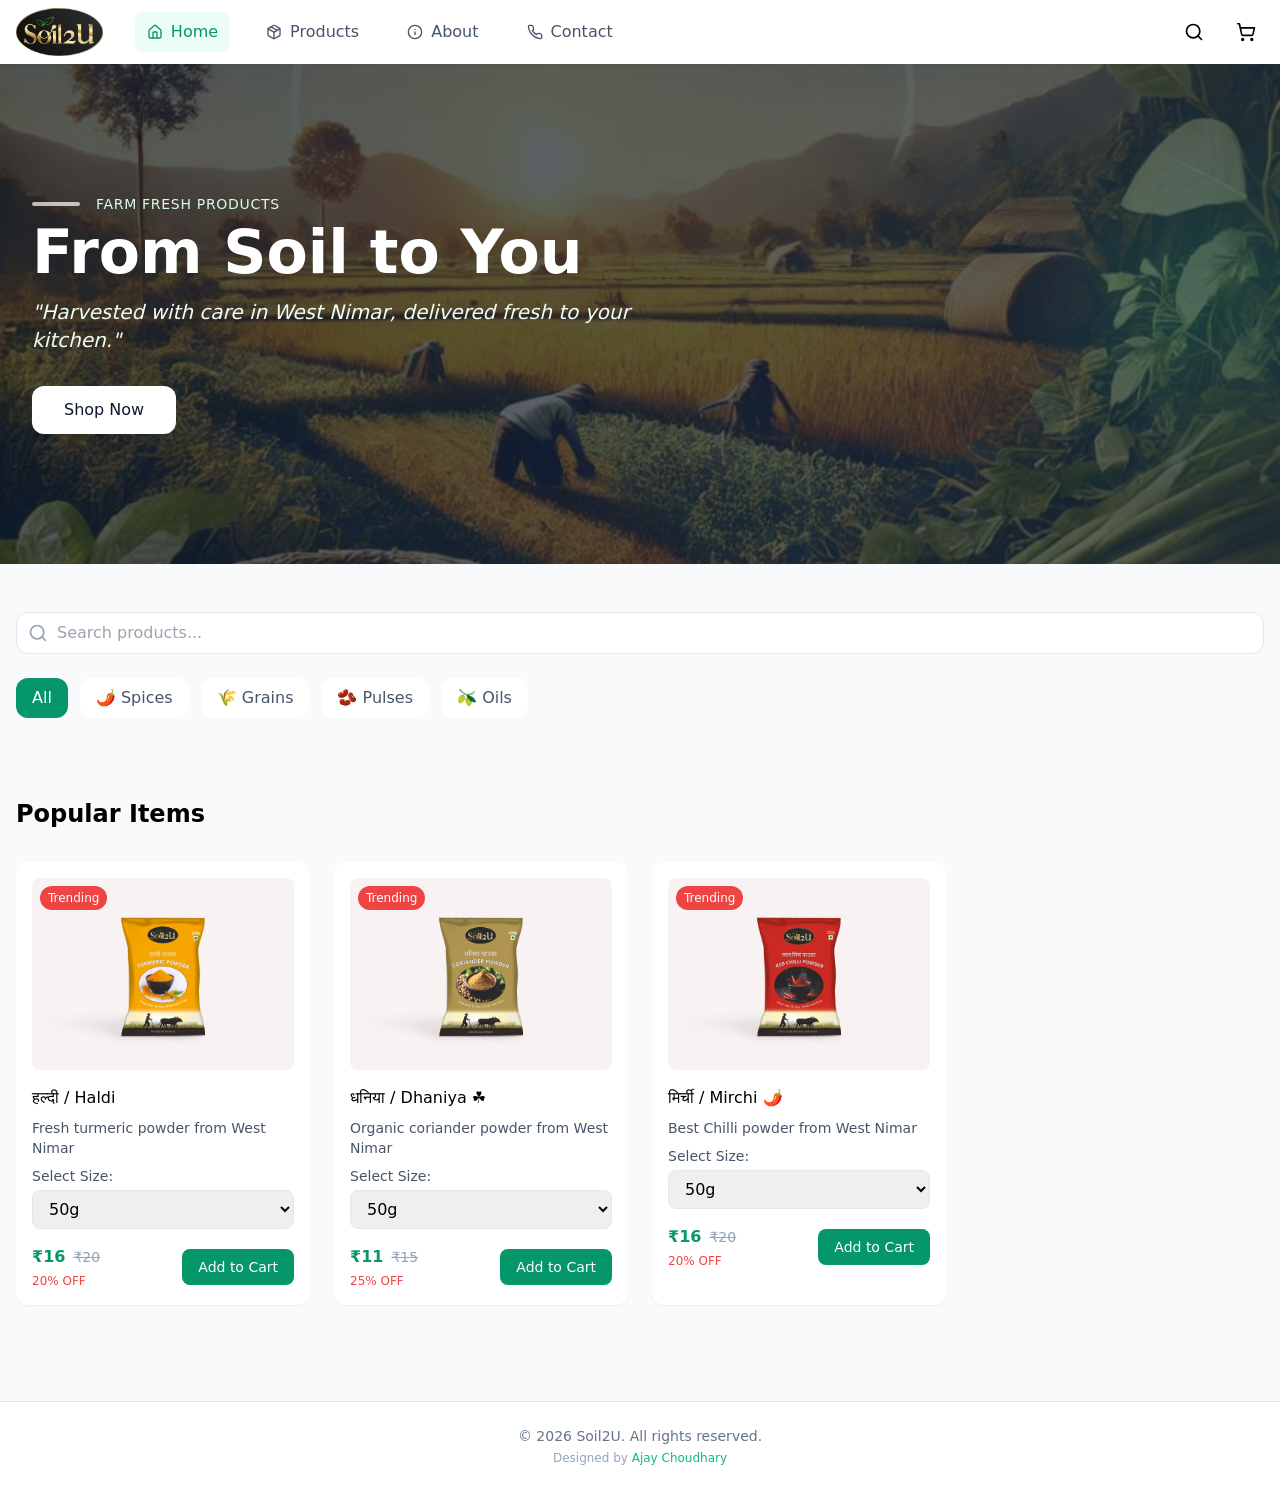
<file: index.html>
<!doctype html>
<html lang="en">
<head>
  <meta charset="UTF-8" />
  <link rel="icon" type="image/svg+xml" href="/assets/favicon.ico" />
  <meta name="viewport" content="width=device-width, initial-scale=1.0" />
  <title>Soil2u</title>
  <script type="module" crossorigin src="/assets/index-_ZRD2Sjs.js"></script>
  <link rel="stylesheet" crossorigin href="/assets/index-B4e7SLlx.css">
</head>
<body>
<div id="root"></div>
</body>
</html>
</file>
<file: assets/index-B4e7SLlx.css>
*,:before,:after{--tw-border-spacing-x: 0;--tw-border-spacing-y: 0;--tw-translate-x: 0;--tw-translate-y: 0;--tw-rotate: 0;--tw-skew-x: 0;--tw-skew-y: 0;--tw-scale-x: 1;--tw-scale-y: 1;--tw-pan-x: ;--tw-pan-y: ;--tw-pinch-zoom: ;--tw-scroll-snap-strictness: proximity;--tw-gradient-from-position: ;--tw-gradient-via-position: ;--tw-gradient-to-position: ;--tw-ordinal: ;--tw-slashed-zero: ;--tw-numeric-figure: ;--tw-numeric-spacing: ;--tw-numeric-fraction: ;--tw-ring-inset: ;--tw-ring-offset-width: 0px;--tw-ring-offset-color: #fff;--tw-ring-color: rgb(59 130 246 / .5);--tw-ring-offset-shadow: 0 0 #0000;--tw-ring-shadow: 0 0 #0000;--tw-shadow: 0 0 #0000;--tw-shadow-colored: 0 0 #0000;--tw-blur: ;--tw-brightness: ;--tw-contrast: ;--tw-grayscale: ;--tw-hue-rotate: ;--tw-invert: ;--tw-saturate: ;--tw-sepia: ;--tw-drop-shadow: ;--tw-backdrop-blur: ;--tw-backdrop-brightness: ;--tw-backdrop-contrast: ;--tw-backdrop-grayscale: ;--tw-backdrop-hue-rotate: ;--tw-backdrop-invert: ;--tw-backdrop-opacity: ;--tw-backdrop-saturate: ;--tw-backdrop-sepia: ;--tw-contain-size: ;--tw-contain-layout: ;--tw-contain-paint: ;--tw-contain-style: }::backdrop{--tw-border-spacing-x: 0;--tw-border-spacing-y: 0;--tw-translate-x: 0;--tw-translate-y: 0;--tw-rotate: 0;--tw-skew-x: 0;--tw-skew-y: 0;--tw-scale-x: 1;--tw-scale-y: 1;--tw-pan-x: ;--tw-pan-y: ;--tw-pinch-zoom: ;--tw-scroll-snap-strictness: proximity;--tw-gradient-from-position: ;--tw-gradient-via-position: ;--tw-gradient-to-position: ;--tw-ordinal: ;--tw-slashed-zero: ;--tw-numeric-figure: ;--tw-numeric-spacing: ;--tw-numeric-fraction: ;--tw-ring-inset: ;--tw-ring-offset-width: 0px;--tw-ring-offset-color: #fff;--tw-ring-color: rgb(59 130 246 / .5);--tw-ring-offset-shadow: 0 0 #0000;--tw-ring-shadow: 0 0 #0000;--tw-shadow: 0 0 #0000;--tw-shadow-colored: 0 0 #0000;--tw-blur: ;--tw-brightness: ;--tw-contrast: ;--tw-grayscale: ;--tw-hue-rotate: ;--tw-invert: ;--tw-saturate: ;--tw-sepia: ;--tw-drop-shadow: ;--tw-backdrop-blur: ;--tw-backdrop-brightness: ;--tw-backdrop-contrast: ;--tw-backdrop-grayscale: ;--tw-backdrop-hue-rotate: ;--tw-backdrop-invert: ;--tw-backdrop-opacity: ;--tw-backdrop-saturate: ;--tw-backdrop-sepia: ;--tw-contain-size: ;--tw-contain-layout: ;--tw-contain-paint: ;--tw-contain-style: }*,:before,:after{box-sizing:border-box;border-width:0;border-style:solid;border-color:#e5e7eb}:before,:after{--tw-content: ""}html,:host{line-height:1.5;-webkit-text-size-adjust:100%;-moz-tab-size:4;-o-tab-size:4;tab-size:4;font-family:ui-sans-serif,system-ui,sans-serif,"Apple Color Emoji","Segoe UI Emoji",Segoe UI Symbol,"Noto Color Emoji";font-feature-settings:normal;font-variation-settings:normal;-webkit-tap-highlight-color:transparent}body{margin:0;line-height:inherit}hr{height:0;color:inherit;border-top-width:1px}abbr:where([title]){-webkit-text-decoration:underline dotted;text-decoration:underline dotted}h1,h2,h3,h4,h5,h6{font-size:inherit;font-weight:inherit}a{color:inherit;text-decoration:inherit}b,strong{font-weight:bolder}code,kbd,samp,pre{font-family:ui-monospace,SFMono-Regular,Menlo,Monaco,Consolas,Liberation Mono,Courier New,monospace;font-feature-settings:normal;font-variation-settings:normal;font-size:1em}small{font-size:80%}sub,sup{font-size:75%;line-height:0;position:relative;vertical-align:baseline}sub{bottom:-.25em}sup{top:-.5em}table{text-indent:0;border-color:inherit;border-collapse:collapse}button,input,optgroup,select,textarea{font-family:inherit;font-feature-settings:inherit;font-variation-settings:inherit;font-size:100%;font-weight:inherit;line-height:inherit;letter-spacing:inherit;color:inherit;margin:0;padding:0}button,select{text-transform:none}button,input:where([type=button]),input:where([type=reset]),input:where([type=submit]){-webkit-appearance:button;background-color:transparent;background-image:none}:-moz-focusring{outline:auto}:-moz-ui-invalid{box-shadow:none}progress{vertical-align:baseline}::-webkit-inner-spin-button,::-webkit-outer-spin-button{height:auto}[type=search]{-webkit-appearance:textfield;outline-offset:-2px}::-webkit-search-decoration{-webkit-appearance:none}::-webkit-file-upload-button{-webkit-appearance:button;font:inherit}summary{display:list-item}blockquote,dl,dd,h1,h2,h3,h4,h5,h6,hr,figure,p,pre{margin:0}fieldset{margin:0;padding:0}legend{padding:0}ol,ul,menu{list-style:none;margin:0;padding:0}dialog{padding:0}textarea{resize:vertical}input::-moz-placeholder,textarea::-moz-placeholder{opacity:1;color:#9ca3af}input::placeholder,textarea::placeholder{opacity:1;color:#9ca3af}button,[role=button]{cursor:pointer}:disabled{cursor:default}img,svg,video,canvas,audio,iframe,embed,object{display:block;vertical-align:middle}img,video{max-width:100%;height:auto}[hidden]:where(:not([hidden=until-found])){display:none}.fixed{position:fixed}.absolute{position:absolute}.relative{position:relative}.sticky{position:sticky}.inset-0{top:0;right:0;bottom:0;left:0}.-right-1{right:-.25rem}.-top-1{top:-.25rem}.bottom-0{bottom:0}.left-0{left:0}.left-2{left:.5rem}.left-3{left:.75rem}.right-0{right:0}.top-0{top:0}.top-1\/2{top:50%}.top-1\/4{top:25%}.top-2{top:.5rem}.top-full{top:100%}.z-10{z-index:10}.z-20{z-index:20}.z-40{z-index:40}.z-50{z-index:50}.mx-auto{margin-left:auto;margin-right:auto}.-ml-24{margin-left:-6rem}.-mr-16{margin-right:-4rem}.mb-1{margin-bottom:.25rem}.mb-12{margin-bottom:3rem}.mb-2{margin-bottom:.5rem}.mb-32{margin-bottom:8rem}.mb-4{margin-bottom:1rem}.mb-6{margin-bottom:1.5rem}.mb-8{margin-bottom:2rem}.ml-2{margin-left:.5rem}.ml-4{margin-left:1rem}.ml-8{margin-left:2rem}.mr-2{margin-right:.5rem}.mr-3{margin-right:.75rem}.mr-4{margin-right:1rem}.mt-1{margin-top:.25rem}.mt-10{margin-top:2.5rem}.mt-2{margin-top:.5rem}.mt-4{margin-top:1rem}.mt-6{margin-top:1.5rem}.mt-8{margin-top:2rem}.block{display:block}.flex{display:flex}.grid{display:grid}.hidden{display:none}.h-1{height:.25rem}.h-12{height:3rem}.h-16{height:4rem}.h-2{height:.5rem}.h-24{height:6rem}.h-4{height:1rem}.h-48{height:12rem}.h-5{height:1.25rem}.h-6{height:1.5rem}.h-64{height:16rem}.h-\[calc\(100vh-64px\)\]{height:calc(100vh - 64px)}.h-full{height:100%}.min-h-screen{min-height:100vh}.w-12{width:3rem}.w-16{width:4rem}.w-2{width:.5rem}.w-4{width:1rem}.w-48{width:12rem}.w-5{width:1.25rem}.w-6{width:1.5rem}.w-64{width:16rem}.w-72{width:18rem}.w-full{width:100%}.max-w-2xl{max-width:42rem}.max-w-7xl{max-width:80rem}.max-w-none{max-width:none}.flex-1{flex:1 1 0%}.origin-left{transform-origin:left}.-translate-y-1\/2{--tw-translate-y: -50%;transform:translate(var(--tw-translate-x),var(--tw-translate-y)) rotate(var(--tw-rotate)) skew(var(--tw-skew-x)) skewY(var(--tw-skew-y)) scaleX(var(--tw-scale-x)) scaleY(var(--tw-scale-y))}.scale-x-0{--tw-scale-x: 0;transform:translate(var(--tw-translate-x),var(--tw-translate-y)) rotate(var(--tw-rotate)) skew(var(--tw-skew-x)) skewY(var(--tw-skew-y)) scaleX(var(--tw-scale-x)) scaleY(var(--tw-scale-y))}.transform{transform:translate(var(--tw-translate-x),var(--tw-translate-y)) rotate(var(--tw-rotate)) skew(var(--tw-skew-x)) skewY(var(--tw-skew-y)) scaleX(var(--tw-scale-x)) scaleY(var(--tw-scale-y))}@keyframes pulse{50%{opacity:.5}}.animate-pulse{animation:pulse 2s cubic-bezier(.4,0,.6,1) infinite}.cursor-not-allowed{cursor:not-allowed}.cursor-pointer{cursor:pointer}.grid-cols-1{grid-template-columns:repeat(1,minmax(0,1fr))}.flex-col{flex-direction:column}.flex-wrap{flex-wrap:wrap}.items-start{align-items:flex-start}.items-center{align-items:center}.justify-center{justify-content:center}.justify-between{justify-content:space-between}.gap-3{gap:.75rem}.gap-6{gap:1.5rem}.gap-8{gap:2rem}.space-x-2>:not([hidden])~:not([hidden]){--tw-space-x-reverse: 0;margin-right:calc(.5rem * var(--tw-space-x-reverse));margin-left:calc(.5rem * calc(1 - var(--tw-space-x-reverse)))}.space-x-3>:not([hidden])~:not([hidden]){--tw-space-x-reverse: 0;margin-right:calc(.75rem * var(--tw-space-x-reverse));margin-left:calc(.75rem * calc(1 - var(--tw-space-x-reverse)))}.space-x-4>:not([hidden])~:not([hidden]){--tw-space-x-reverse: 0;margin-right:calc(1rem * var(--tw-space-x-reverse));margin-left:calc(1rem * calc(1 - var(--tw-space-x-reverse)))}.space-x-6>:not([hidden])~:not([hidden]){--tw-space-x-reverse: 0;margin-right:calc(1.5rem * var(--tw-space-x-reverse));margin-left:calc(1.5rem * calc(1 - var(--tw-space-x-reverse)))}.space-y-2>:not([hidden])~:not([hidden]){--tw-space-y-reverse: 0;margin-top:calc(.5rem * calc(1 - var(--tw-space-y-reverse)));margin-bottom:calc(.5rem * var(--tw-space-y-reverse))}.space-y-3>:not([hidden])~:not([hidden]){--tw-space-y-reverse: 0;margin-top:calc(.75rem * calc(1 - var(--tw-space-y-reverse)));margin-bottom:calc(.75rem * var(--tw-space-y-reverse))}.space-y-4>:not([hidden])~:not([hidden]){--tw-space-y-reverse: 0;margin-top:calc(1rem * calc(1 - var(--tw-space-y-reverse)));margin-bottom:calc(1rem * var(--tw-space-y-reverse))}.overflow-hidden{overflow:hidden}.overflow-y-auto{overflow-y:auto}.rounded-full{border-radius:9999px}.rounded-lg{border-radius:.5rem}.rounded-xl{border-radius:.75rem}.border{border-width:1px}.border-b{border-bottom-width:1px}.border-t{border-top-width:1px}.border-emerald-600{--tw-border-opacity: 1;border-color:rgb(5 150 105 / var(--tw-border-opacity, 1))}.border-slate-200{--tw-border-opacity: 1;border-color:rgb(226 232 240 / var(--tw-border-opacity, 1))}.bg-black{--tw-bg-opacity: 1;background-color:rgb(0 0 0 / var(--tw-bg-opacity, 1))}.bg-emerald-400{--tw-bg-opacity: 1;background-color:rgb(52 211 153 / var(--tw-bg-opacity, 1))}.bg-emerald-50{--tw-bg-opacity: 1;background-color:rgb(236 253 245 / var(--tw-bg-opacity, 1))}.bg-emerald-500{--tw-bg-opacity: 1;background-color:rgb(16 185 129 / var(--tw-bg-opacity, 1))}.bg-emerald-600{--tw-bg-opacity: 1;background-color:rgb(5 150 105 / var(--tw-bg-opacity, 1))}.bg-green-500{--tw-bg-opacity: 1;background-color:rgb(34 197 94 / var(--tw-bg-opacity, 1))}.bg-red-500{--tw-bg-opacity: 1;background-color:rgb(239 68 68 / var(--tw-bg-opacity, 1))}.bg-slate-50{--tw-bg-opacity: 1;background-color:rgb(248 250 252 / var(--tw-bg-opacity, 1))}.bg-white{--tw-bg-opacity: 1;background-color:rgb(255 255 255 / var(--tw-bg-opacity, 1))}.bg-yellow-500{--tw-bg-opacity: 1;background-color:rgb(234 179 8 / var(--tw-bg-opacity, 1))}.bg-opacity-50{--tw-bg-opacity: .5}.bg-gradient-to-br{background-image:linear-gradient(to bottom right,var(--tw-gradient-stops))}.bg-gradient-to-r{background-image:linear-gradient(to right,var(--tw-gradient-stops))}.bg-gradient-to-tr{background-image:linear-gradient(to top right,var(--tw-gradient-stops))}.from-green-400\/20{--tw-gradient-from: rgb(74 222 128 / .2) var(--tw-gradient-from-position);--tw-gradient-to: rgb(74 222 128 / 0) var(--tw-gradient-to-position);--tw-gradient-stops: var(--tw-gradient-from), var(--tw-gradient-to)}.from-slate-900\/70{--tw-gradient-from: rgb(15 23 42 / .7) var(--tw-gradient-from-position);--tw-gradient-to: rgb(15 23 42 / 0) var(--tw-gradient-to-position);--tw-gradient-stops: var(--tw-gradient-from), var(--tw-gradient-to)}.from-yellow-400\/10{--tw-gradient-from: rgb(250 204 21 / .1) var(--tw-gradient-from-position);--tw-gradient-to: rgb(250 204 21 / 0) var(--tw-gradient-to-position);--tw-gradient-stops: var(--tw-gradient-from), var(--tw-gradient-to)}.to-amber-600\/5{--tw-gradient-to: rgb(217 119 6 / .05) var(--tw-gradient-to-position)}.to-emerald-600\/10{--tw-gradient-to: rgb(5 150 105 / .1) var(--tw-gradient-to-position)}.to-slate-800\/70{--tw-gradient-to: rgb(30 41 59 / .7) var(--tw-gradient-to-position)}.object-cover{-o-object-fit:cover;object-fit:cover}.p-1{padding:.25rem}.p-2{padding:.5rem}.p-3{padding:.75rem}.p-4{padding:1rem}.p-6{padding:1.5rem}.px-2{padding-left:.5rem;padding-right:.5rem}.px-3{padding-left:.75rem;padding-right:.75rem}.px-4{padding-left:1rem;padding-right:1rem}.px-8{padding-left:2rem;padding-right:2rem}.py-1{padding-top:.25rem;padding-bottom:.25rem}.py-12{padding-top:3rem;padding-bottom:3rem}.py-2{padding-top:.5rem;padding-bottom:.5rem}.py-3{padding-top:.75rem;padding-bottom:.75rem}.py-4{padding-top:1rem;padding-bottom:1rem}.py-6{padding-top:1.5rem;padding-bottom:1.5rem}.pb-12{padding-bottom:3rem}.pl-10{padding-left:2.5rem}.pr-4{padding-right:1rem}.pt-4{padding-top:1rem}.pt-6{padding-top:1.5rem}.text-center{text-align:center}.text-right{text-align:right}.text-2xl{font-size:1.5rem;line-height:2rem}.text-3xl{font-size:1.875rem;line-height:2.25rem}.text-lg{font-size:1.125rem;line-height:1.75rem}.text-sm{font-size:.875rem;line-height:1.25rem}.text-xl{font-size:1.25rem;line-height:1.75rem}.text-xs{font-size:.75rem;line-height:1rem}.font-bold{font-weight:700}.font-light{font-weight:300}.font-medium{font-weight:500}.font-semibold{font-weight:600}.uppercase{text-transform:uppercase}.italic{font-style:italic}.leading-tight{line-height:1.25}.tracking-wider{letter-spacing:.05em}.text-blue-500{--tw-text-opacity: 1;color:rgb(59 130 246 / var(--tw-text-opacity, 1))}.text-emerald-500{--tw-text-opacity: 1;color:rgb(16 185 129 / var(--tw-text-opacity, 1))}.text-emerald-600{--tw-text-opacity: 1;color:rgb(5 150 105 / var(--tw-text-opacity, 1))}.text-emerald-700{--tw-text-opacity: 1;color:rgb(4 120 87 / var(--tw-text-opacity, 1))}.text-gray-500{--tw-text-opacity: 1;color:rgb(107 114 128 / var(--tw-text-opacity, 1))}.text-gray-800{--tw-text-opacity: 1;color:rgb(31 41 55 / var(--tw-text-opacity, 1))}.text-gray-900{--tw-text-opacity: 1;color:rgb(17 24 39 / var(--tw-text-opacity, 1))}.text-green-100{--tw-text-opacity: 1;color:rgb(220 252 231 / var(--tw-text-opacity, 1))}.text-green-50{--tw-text-opacity: 1;color:rgb(240 253 244 / var(--tw-text-opacity, 1))}.text-green-500{--tw-text-opacity: 1;color:rgb(34 197 94 / var(--tw-text-opacity, 1))}.text-pink-500{--tw-text-opacity: 1;color:rgb(236 72 153 / var(--tw-text-opacity, 1))}.text-red-500{--tw-text-opacity: 1;color:rgb(239 68 68 / var(--tw-text-opacity, 1))}.text-slate-400{--tw-text-opacity: 1;color:rgb(148 163 184 / var(--tw-text-opacity, 1))}.text-slate-500{--tw-text-opacity: 1;color:rgb(100 116 139 / var(--tw-text-opacity, 1))}.text-slate-600{--tw-text-opacity: 1;color:rgb(71 85 105 / var(--tw-text-opacity, 1))}.text-slate-900{--tw-text-opacity: 1;color:rgb(15 23 42 / var(--tw-text-opacity, 1))}.text-white{--tw-text-opacity: 1;color:rgb(255 255 255 / var(--tw-text-opacity, 1))}.line-through{text-decoration-line:line-through}.opacity-70{opacity:.7}.shadow-lg{--tw-shadow: 0 10px 15px -3px rgb(0 0 0 / .1), 0 4px 6px -4px rgb(0 0 0 / .1);--tw-shadow-colored: 0 10px 15px -3px var(--tw-shadow-color), 0 4px 6px -4px var(--tw-shadow-color);box-shadow:var(--tw-ring-offset-shadow, 0 0 #0000),var(--tw-ring-shadow, 0 0 #0000),var(--tw-shadow)}.shadow-md{--tw-shadow: 0 4px 6px -1px rgb(0 0 0 / .1), 0 2px 4px -2px rgb(0 0 0 / .1);--tw-shadow-colored: 0 4px 6px -1px var(--tw-shadow-color), 0 2px 4px -2px var(--tw-shadow-color);box-shadow:var(--tw-ring-offset-shadow, 0 0 #0000),var(--tw-ring-shadow, 0 0 #0000),var(--tw-shadow)}.shadow-sm{--tw-shadow: 0 1px 2px 0 rgb(0 0 0 / .05);--tw-shadow-colored: 0 1px 2px 0 var(--tw-shadow-color);box-shadow:var(--tw-ring-offset-shadow, 0 0 #0000),var(--tw-ring-shadow, 0 0 #0000),var(--tw-shadow)}.blur-3xl{--tw-blur: blur(64px);filter:var(--tw-blur) var(--tw-brightness) var(--tw-contrast) var(--tw-grayscale) var(--tw-hue-rotate) var(--tw-invert) var(--tw-saturate) var(--tw-sepia) var(--tw-drop-shadow)}.filter{filter:var(--tw-blur) var(--tw-brightness) var(--tw-contrast) var(--tw-grayscale) var(--tw-hue-rotate) var(--tw-invert) var(--tw-saturate) var(--tw-sepia) var(--tw-drop-shadow)}.transition{transition-property:color,background-color,border-color,text-decoration-color,fill,stroke,opacity,box-shadow,transform,filter,-webkit-backdrop-filter;transition-property:color,background-color,border-color,text-decoration-color,fill,stroke,opacity,box-shadow,transform,filter,backdrop-filter;transition-property:color,background-color,border-color,text-decoration-color,fill,stroke,opacity,box-shadow,transform,filter,backdrop-filter,-webkit-backdrop-filter;transition-timing-function:cubic-bezier(.4,0,.2,1);transition-duration:.15s}.transition-all{transition-property:all;transition-timing-function:cubic-bezier(.4,0,.2,1);transition-duration:.15s}.transition-colors{transition-property:color,background-color,border-color,text-decoration-color,fill,stroke;transition-timing-function:cubic-bezier(.4,0,.2,1);transition-duration:.15s}.transition-opacity{transition-property:opacity;transition-timing-function:cubic-bezier(.4,0,.2,1);transition-duration:.15s}.transition-transform{transition-property:transform;transition-timing-function:cubic-bezier(.4,0,.2,1);transition-duration:.15s}.duration-300{transition-duration:.3s}.hover\:scale-105:hover{--tw-scale-x: 1.05;--tw-scale-y: 1.05;transform:translate(var(--tw-translate-x),var(--tw-translate-y)) rotate(var(--tw-rotate)) skew(var(--tw-skew-x)) skewY(var(--tw-skew-y)) scaleX(var(--tw-scale-x)) scaleY(var(--tw-scale-y))}.hover\:bg-emerald-50:hover{--tw-bg-opacity: 1;background-color:rgb(236 253 245 / var(--tw-bg-opacity, 1))}.hover\:bg-emerald-700:hover{--tw-bg-opacity: 1;background-color:rgb(4 120 87 / var(--tw-bg-opacity, 1))}.hover\:bg-green-600:hover{--tw-bg-opacity: 1;background-color:rgb(22 163 74 / var(--tw-bg-opacity, 1))}.hover\:bg-red-50:hover{--tw-bg-opacity: 1;background-color:rgb(254 242 242 / var(--tw-bg-opacity, 1))}.hover\:bg-slate-100:hover{--tw-bg-opacity: 1;background-color:rgb(241 245 249 / var(--tw-bg-opacity, 1))}.hover\:bg-slate-50:hover{--tw-bg-opacity: 1;background-color:rgb(248 250 252 / var(--tw-bg-opacity, 1))}.hover\:bg-yellow-600:hover{--tw-bg-opacity: 1;background-color:rgb(202 138 4 / var(--tw-bg-opacity, 1))}.hover\:text-blue-600:hover{--tw-text-opacity: 1;color:rgb(37 99 235 / var(--tw-text-opacity, 1))}.hover\:text-emerald-600:hover{--tw-text-opacity: 1;color:rgb(5 150 105 / var(--tw-text-opacity, 1))}.hover\:text-green-600:hover{--tw-text-opacity: 1;color:rgb(22 163 74 / var(--tw-text-opacity, 1))}.hover\:text-pink-600:hover{--tw-text-opacity: 1;color:rgb(219 39 119 / var(--tw-text-opacity, 1))}.hover\:text-red-600:hover{--tw-text-opacity: 1;color:rgb(220 38 38 / var(--tw-text-opacity, 1))}.hover\:text-red-700:hover{--tw-text-opacity: 1;color:rgb(185 28 28 / var(--tw-text-opacity, 1))}.hover\:text-slate-900:hover{--tw-text-opacity: 1;color:rgb(15 23 42 / var(--tw-text-opacity, 1))}.hover\:opacity-80:hover{opacity:.8}.hover\:shadow-lg:hover{--tw-shadow: 0 10px 15px -3px rgb(0 0 0 / .1), 0 4px 6px -4px rgb(0 0 0 / .1);--tw-shadow-colored: 0 10px 15px -3px var(--tw-shadow-color), 0 4px 6px -4px var(--tw-shadow-color);box-shadow:var(--tw-ring-offset-shadow, 0 0 #0000),var(--tw-ring-shadow, 0 0 #0000),var(--tw-shadow)}.hover\:shadow-md:hover{--tw-shadow: 0 4px 6px -1px rgb(0 0 0 / .1), 0 2px 4px -2px rgb(0 0 0 / .1);--tw-shadow-colored: 0 4px 6px -1px var(--tw-shadow-color), 0 2px 4px -2px var(--tw-shadow-color);box-shadow:var(--tw-ring-offset-shadow, 0 0 #0000),var(--tw-ring-shadow, 0 0 #0000),var(--tw-shadow)}.hover\:shadow-emerald-900\/20:hover{--tw-shadow-color: rgb(6 78 59 / .2);--tw-shadow: var(--tw-shadow-colored)}.focus\:outline-none:focus{outline:2px solid transparent;outline-offset:2px}.focus\:ring-2:focus{--tw-ring-offset-shadow: var(--tw-ring-inset) 0 0 0 var(--tw-ring-offset-width) var(--tw-ring-offset-color);--tw-ring-shadow: var(--tw-ring-inset) 0 0 0 calc(2px + var(--tw-ring-offset-width)) var(--tw-ring-color);box-shadow:var(--tw-ring-offset-shadow),var(--tw-ring-shadow),var(--tw-shadow, 0 0 #0000)}.focus\:ring-emerald-500:focus{--tw-ring-opacity: 1;--tw-ring-color: rgb(16 185 129 / var(--tw-ring-opacity, 1))}.group:hover .group-hover\:scale-x-100{--tw-scale-x: 1;transform:translate(var(--tw-translate-x),var(--tw-translate-y)) rotate(var(--tw-rotate)) skew(var(--tw-skew-x)) skewY(var(--tw-skew-y)) scaleX(var(--tw-scale-x)) scaleY(var(--tw-scale-y))}@media (min-width: 640px){.sm\:px-6{padding-left:1.5rem;padding-right:1.5rem}}@media (min-width: 768px){.md\:flex{display:flex}.md\:hidden{display:none}.md\:h-\[500px\]{height:500px}.md\:w-96{width:24rem}.md\:grid-cols-2{grid-template-columns:repeat(2,minmax(0,1fr))}.md\:text-5xl{font-size:3rem;line-height:1}.md\:text-xl{font-size:1.25rem;line-height:1.75rem}}@media (min-width: 1024px){.lg\:grid-cols-3{grid-template-columns:repeat(3,minmax(0,1fr))}.lg\:px-8{padding-left:2rem;padding-right:2rem}.lg\:text-6xl{font-size:3.75rem;line-height:1}}@media (min-width: 1280px){.xl\:grid-cols-4{grid-template-columns:repeat(4,minmax(0,1fr))}}
</file>
